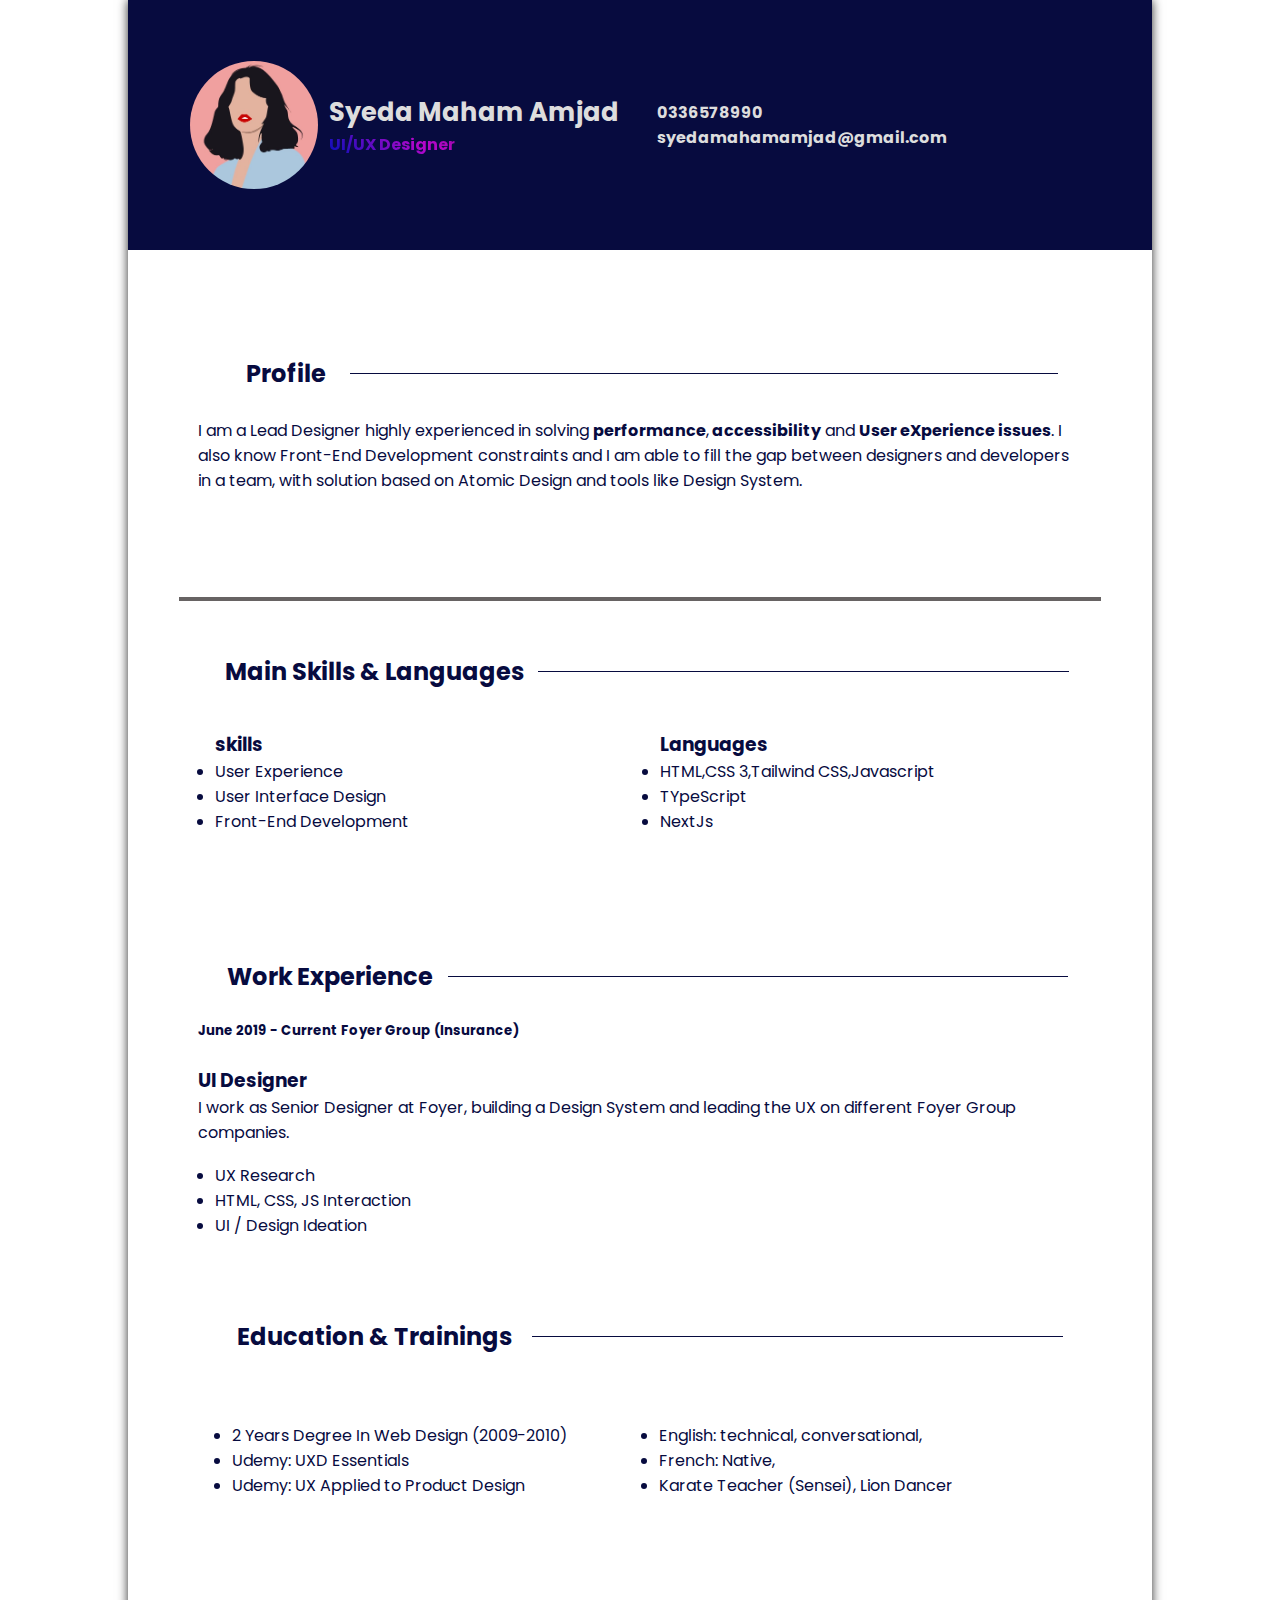
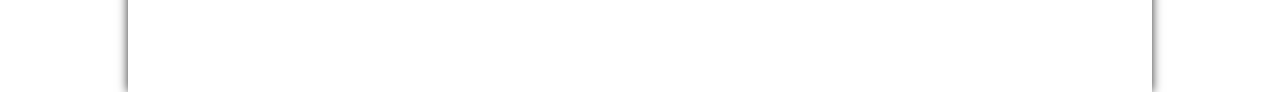
<file: Milestone1/index.html>
<!DOCTYPE html>
<html lang="en">
  <head>
    <meta charset="UTF-8" />
    <meta name="viewport" content="width=device-width, initial-scale=1.0" />
    <title>Resume Builder</title>
    <link rel="stylesheet" href="style.css" />
    <link
      rel="stylesheet"
      href="https://cdnjs.cloudflare.com/ajax/libs/font-awesome/6.6.0/css/all.min.css"
      integrity="sha512-Kc323vGBEqzTmouAECnVceyQqyqdsSiqLQISBL29aUW4U/M7pSPA/gEUZQqv1cwx4OnYxTxve5UMg5GT6L4JJg=="
      crossorigin="anonymous"
      referrerpolicy="no-referrer"
    />
  </head>
  <body>
    <!-- main container  -->
    <div class="resume-container">
      <!-- first row -->
    <div class="head">
      <!-- sub division 1 -->
      <div class="profile">
        <!-- nested divs of sub div 1 -->
        <div class="profile-picture"></div>
        <div class="name"><h1>Syeda Maham Amjad</h1>
        <h4>UI/UX Designer</h4></div></div>
     <!-- sub division 2 -->
    <div class="contact"><div class="icons"><i class="fa-solid fa-phone"></i><i class="fa-solid fa-envelope"></i></div><div class="text"><h4> 0336578990</h4>
    <h4> syedamahamamjad@gmail.com</h4></div></div>
     <!-- sub division 3 -->
    <div class="social">
      <i class="fa-brands fa-linkedin-in"></i> 
      <i class="fa-brands fa-github"></i>
      <i class="fa-brands fa-discord"></i>
    </div>
    </div>
    <!-- main area of resume  -->
    <div class="main-content">
      <!-- first column of main area  -->
      <div class="profile-info ">
        <!-- nested divs of first column of main area  -->
    <div class="profile-para"><i class="fa-regular fa-user"></i><h2>Profile</h2><hr></div>
    <div class="para"> <p>I am a Lead Designer highly experienced in solving <b> performance</b>,<b> accessibility</b> and <b> User eXperience issues</b>.
      I also know Front-End Development constraints and I am able to fill the gap between designers and developers in a team, with solution based on Atomic Design and tools like Design System.</p></div>
  </div>
   <!-- second column of main area of resume  -->

   <i class="fa-solid fa-minus" id="btn-minus"></i><i class="fa-solid fa-plus" id="btn-plus"></i>
   
  <div class="skills box" id="section">

    <!-- nested divs of second column  -->
  
    <div class="skills-heading"><i class="fa-solid fa-gears"></i><h2>Main Skills & Languages</h2><hr></div>
    <div class="skills-section">
    <div class="skill">
      <h3>skills</h3>
      <ul><li>User Experience</li>
      <li>User Interface Design</li>
      <li>Front-End Development</li></ul>
    </div><div class="skill">
      <h3>Languages</h3>
      <ul><li>HTML,CSS 3,Tailwind CSS,Javascript</li>
      <li>TYpeScript</li>
      <li>NextJs</li></ul>
    </div>
  </div>

  <!--  -->
  </div>
    <!-- third column of main area of resume  -->
  <div class="experience box">
    <div class="experience-heading"><i class="fa-solid fa-briefcase"></i><h2>Work Experience</h2><hr></div>
    <div class="experience-details"><h5>June 2019 - Current
      Foyer Group (Insurance)</h5><br>
    <h3>UI Designer</h3>
  <p>I work as Senior Designer at Foyer, building a Design System and leading the UX on different Foyer Group companies.</p>
<ul><li>UX Research</li>
<li>HTML, CSS, JS Interaction</li>
<li>UI / Design Ideation</li></ul></div>
  </div>
  <!-- fourth coulumn of main area of resume  -->
  <div class="education box">
    <div class="education-heading"><i class="fa-solid fa-user-graduate"></i><h2>Education & Trainings</h2><hr></div>
    <div class="education-details"><div class="ed-detail">
      <ul>
        <li>2 Years Degree In Web Design (2009-2010)</li>
    <li>Udemy: UXD Essentials</li>
    <li>Udemy: UX Applied to Product Design</li></ul></div><div class="ed-detail">
      <ul><li>English: technical, conversational,</li>
      <li>French: Native,</li>
      <li>Karate Teacher (Sensei), Lion Dancer</li></ul>
    </div></div>
  </div>
  </div>
    

    </div>
    <script src="script.js"></script>
  </body>
</html>
</file>
<file: Milestone1/style.css>
@import url('https://fonts.googleapis.com/css2?family=Poppins:ital,wght@0,100;0,200;0,300;0,400;0,500;0,600;0,700;0,800;0,900;1,100;1,200;1,300;1,400;1,500;1,600;1,700;1,800;1,900&display=swap');
:root{
  --main-color:#070b3f;
}
*{
  padding: 0;
  margin: 0;
  box-sizing: border-box;
}
body{
  max-width: 2408px;
  max-height: 2400px;
  width: 100%;
  display: flex;
  justify-content: center;
  align-items: center;
  font-family: "Poppins", sans-serif;
  color: var(--main-color);
}
/* styling for main contaiiner */
.resume-container{
  max-width: 100%;
  width: 80%;
  max-height: 2000px;
  height: auto;
  box-shadow: 0px 0px 10px #2c2c2c;
}
/*  styling for resume container's first row */
.head{
  height: 250px;
  width: 100%;
  background-color:#070b3f;
  display: flex;
  align-items: center;
  justify-content: space-evenly;
  gap: 20px;
  padding: 5%;
  color: #DDDDDD;
}
/* styling for first div in resume container's first row  */
.profile{
  
  max-width:450px ;
  width: 100%;
  height: 150px;
  display: flex;
  justify-content: space-evenly;
  align-items: center;
}
.profile h1{
  font-size: 1.6rem;
}
.profile h4{
  font-size: 1rem;
  background: linear-gradient(45deg, #030fb8, #b507cc, #8a098a, #af07e2);
  -webkit-text-fill-color: transparent;
  -webkit-background-clip: text;
  background-clip: text;
}
.profile-picture{
  background-image: url(./images/Girl\ Illustration\ Poster\ Designs.jpeg);
  background-size: cover;
  width: 8rem;
  height: 8rem;
  border-radius: 50%;
  flex-shrink:0;
}
/* styling for second div of resume container's first row */
.contact{
  width: 390px;
  height: 120px;
 display: flex;
 align-items: center;
 gap: 0.5rem;
}
.contact h4{
  font-size:1rem ;
}
.icons{
  font-size: 1.5rem;
  background: linear-gradient(45deg, #030fb8, #b507cc, #8a098a, #af07e2);
  -webkit-text-fill-color: transparent;
  -webkit-background-clip: text;
  background-clip: text;
}
/* styling for third div of resume container's first row */
.social{
  width: 250px;
  height: 113px;
display: flex;
align-items: center;
justify-content: space-evenly;
font-size: 1.5rem;
background: linear-gradient(45deg, #030fb8, #b507cc, #8a098a, #af07e2);
-webkit-text-fill-color: transparent;
-webkit-background-clip: text;
background-clip: text;
}
/* styling for main content of resume */
.main-content{
  padding: 5%;
 
}
.profile-info{
  display: flex;
  justify-content: center;
  align-items: center;
  flex-direction: column;
  padding: 2%;
  gap: 15px;
  height: 300px;
  border-bottom: 4px solid rgba(37, 32, 32, 0.699);
 margin-bottom: 2%;
}
.profile-para{
  max-width:2132px ;
  width: 100%;
  min-height: 60px;
  display: flex;
 align-items: center;
 justify-content: space-evenly;
}
.profile-para i{
  font-size: 1.5rem;
}
.para{
  max-width: 2080px;
  min-height:137px ;
  width: 100%;
}


.box{
  padding: 2%;
  display: flex;
  justify-content: center;
  align-items: center;
  flex-direction: column;
  gap: 10px;
}
.skills{
  margin: 30px auto;
  max-width:2132px ;
  width: 100%;
  height: 250px;
  gap: 20px;
  
}

.skills i{
  font-size: 1.5rem;
}
.skills-heading{
  width: 100%;
  height: 70px;
  display: flex;
  justify-content: space-evenly;
  align-items: center;
}
.skills-heading hr{
  width: 60%;
}
.skills-section{
  width:100%;
  display: flex;
  justify-content:space-evenly;
  align-items: center;
  gap: 5px;
}
.skill{
  width: 100%;
  height: 150px;
  padding: 2%;
}
/* styling for toggle button start */
#btn-minus{
  position: relative;
  left: 95%;
  font-size: 1rem;

}
#btn-plus{
  position: relative;
  left: 95%;
  font-size: 1rem;
  display: none;
  top: 50%;
}

/* end  */
.education{
  margin: 40px auto;
  max-width:2132px ;
  width: 100%;
  height: 320px;
}
.education-heading{
  height: 70px;
  width: 100%;
  display: flex;
  justify-content: space-evenly;
  align-items: center;

}
.education-heading hr{
  width: 60%;
}
.education-heading i{
  font-size: 1.5rem;
}
.education-details{
  width: 100%;
  height: 200px;
  padding:2%;
  display: flex;
  justify-content: space-evenly;
  align-items: center;
  gap: 5px;
}
.ed-detail{
  width: 100%;
  height: 150px;
  padding: 2%;
}

.experience-heading hr{
  width: 70%;
}
.experience-heading i{
  font-size: 1.5rem;
}

.experience{
  margin: 40px auto;
  max-width:2132px ;
  width: 100%;
  height: 320px;
}
.experience-heading{
  height: 70px;
  width: 100%;
  display: flex;
  justify-content: space-evenly;
  align-items: center;
}
.experience-details{
  width: 100%;
  height: 200px;

}
.experience-details ul{
  padding: 2%;
}
hr{
  width: 80%;
  height: 1px;
  border: none;
  background-color:var(--main-color);
}


@media screen and (width > 413px) and (width<900px){
  .resume-container{
    width: 100%;
  margin: 20px auto;

  }
  
  .icons i{
  font-size: 1rem;
  }
  .head{
    width: 100%;
    background-color:#070b3f;
    display: flex;
    align-items: center;
    justify-content: space-evenly;
    /* flex-direction: column; */
    gap: 10px;
    padding: 2%;

  }
  .profile h1{
    font-size: 1rem;
  }
  .profile h4{
    font-size: 0.80rem;
    
  }
  .contact h4{
    font-size: 0.80rem;
  }
  .profile-picture{
 
    width: 4rem;
    height: 4rem;
  }
  ul li{
    font-size: 0.80rem;
  }
  p{
    font-size: 0.80rem
  }
}
@media screen and (width < 450px) {
  .head{
    
      width: 100%;
      background-color:#070b3f;
      display: flex;
      align-items: center;
      justify-content: space-evenly;
      flex-direction:column;
      gap: 10px;
      padding: 2%;
  
    
  }
  .profile-picture{
 
    width: 5rem;
    height: 5rem;
  }
  .icons i{
    font-size: 1.5rem;
  padding:2.5%;  
  }
    ul li{
      font-size: 0.80rem;
    }
    p{
      font-size: 0.80rem
    }
    .profile h1{
      font-size: 1rem;
    }
    .profile h4{
      font-size: 0.80rem;
      
    }
    .contact h4{
      font-size: 0.80rem;
    }
    .contact{
      gap: 1rem;
      justify-content: center;
      padding-left:3%;
      padding-right:3%;
    }
}
</file>
